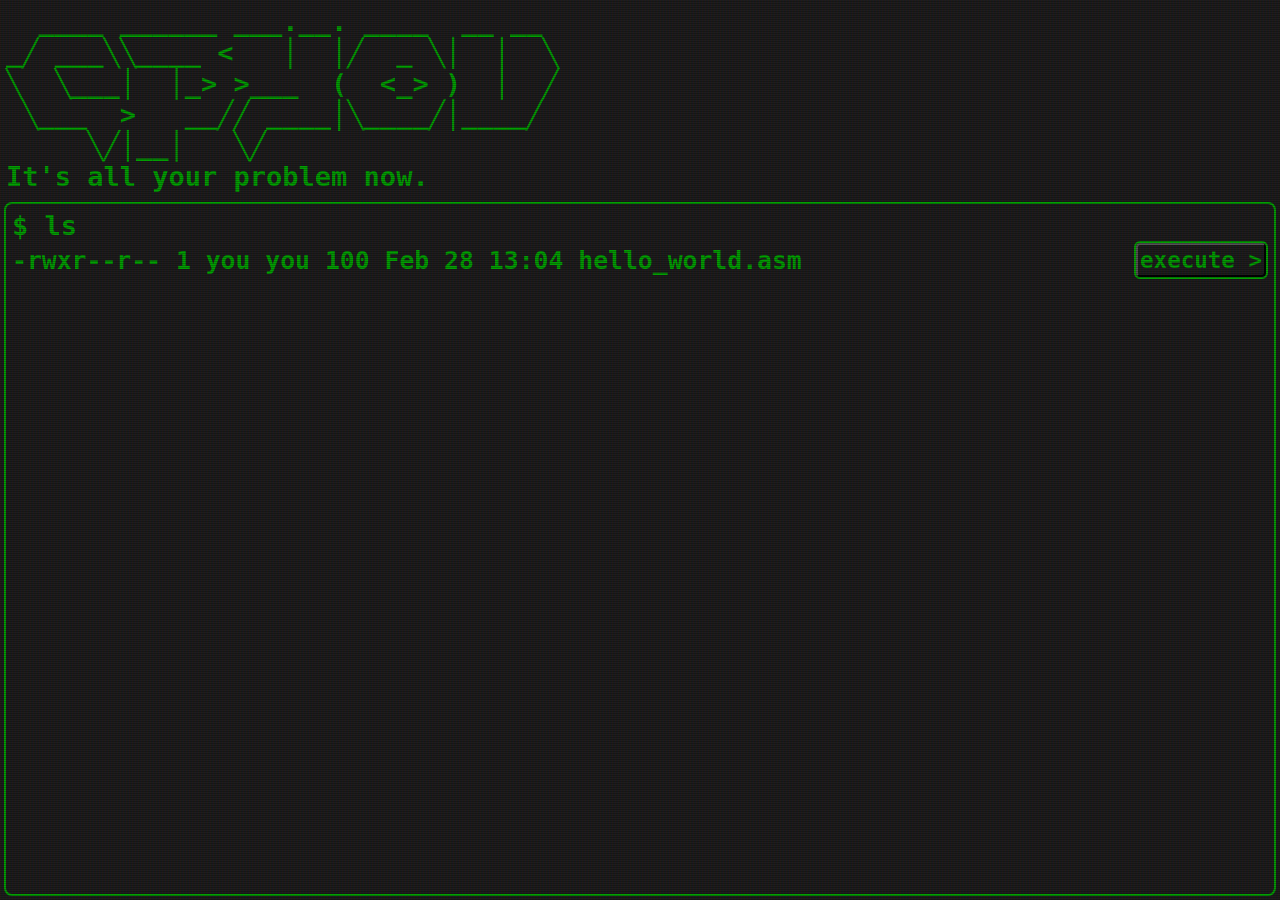
<file: index.html>
<!doctype html>
<html lang="en">
<head>
    <meta charset="UTF-8">
    <meta name="viewport" content="width=device-width, initial-scale=1">
    <title>cpyou</title>
    <link rel="stylesheet" href="style.css">
    <link rel="stylesheet" href="crt.css">
</head>
<body>
    <pre style="margin: 6px" class="title">
  ____ ______ ___.__. ____  __ __
_╱ ___╲╲____ <   │  │╱  _ ╲│  │  ╲
╲  ╲___│  │_> >___  (  &lt;_> )  │  ╱
 ╲___  >   __╱╱ ____│╲____╱│____╱
     ╲╱│__│   ╲╱
It's all your problem now.</pre>
    <div class="box flex-col flex-grow">
        <div class="title">$ ls</div>
        <div class="flex-row align-center">
            <span>-rwxr--r-- 1 you you 100 Feb 28 13:04 hello_world.asm</span>
            <div class="flex-grow"></div>
            <button class="hover-invert" onclick="window.location.replace('cpyou.html')">execute ></button>
        </div>
    </div>
</body>
</html>
</file>
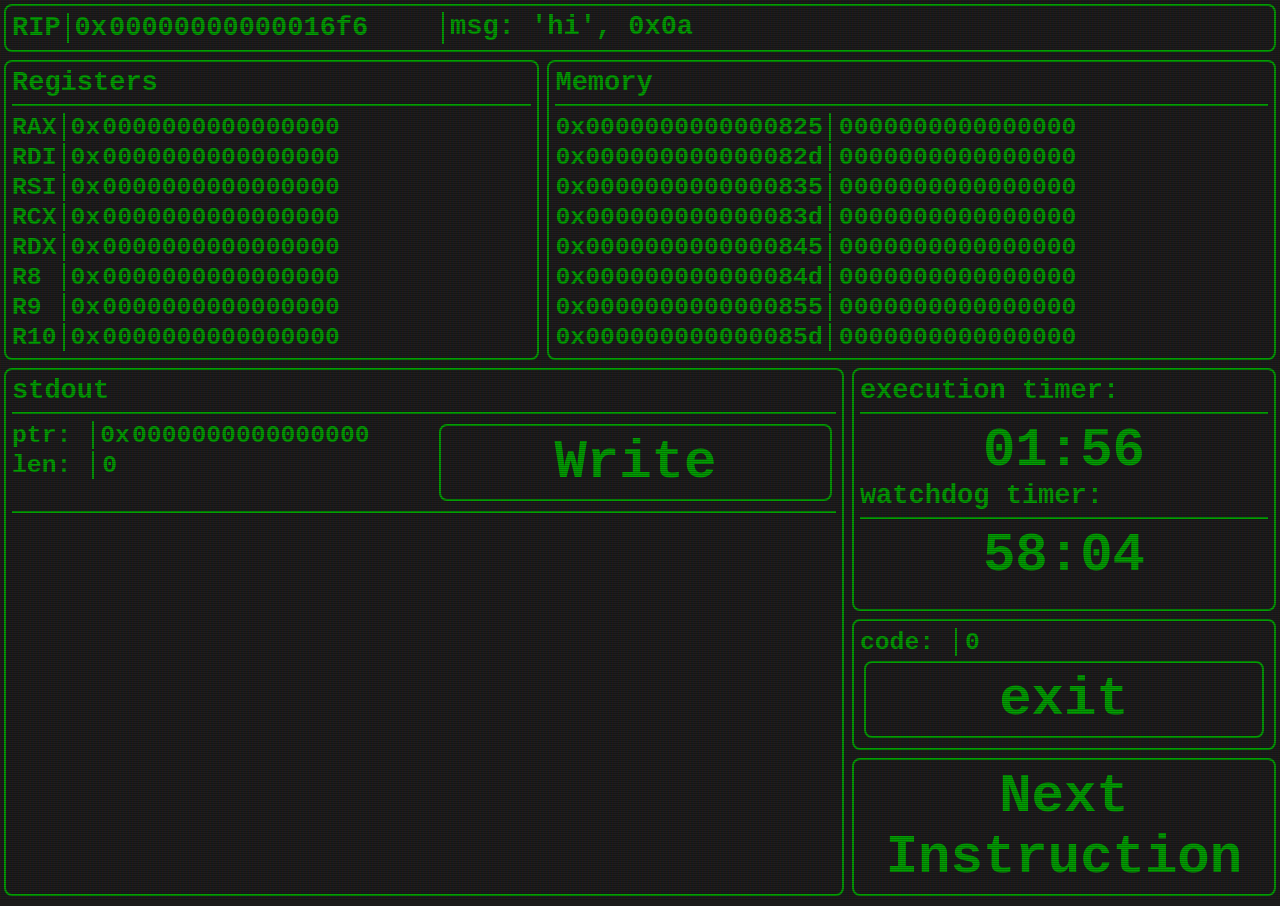
<file: cpyou.html>
<!doctype html>
<html lang="en">
<head>
    <meta charset="UTF-8">
    <meta name="viewport" content="width=device-width, initial-scale=1">
    <title>cpyou</title>
    <link rel="stylesheet" href="style.css">
    <link rel="stylesheet" href="crt.css">
</head>
<body>
    <div id="end-screen" class="box">
        <div class="timer">Process exited with code <span id="exit-code"></span></div>
        <div id="exit-message" style="text-align: center"></div>
    </div>
    <div class="flex-row box title">
        <span>RIP<span class="left-border">0x<input type="text" id="rip" maxlength="16"></span></span><span class="left-border" id="instruction"></span>
    </div>
    <div class="flex-row">
        <div class="box flex-grow flex-col">
            <div class="title bottom-border">Registers</div>
            <span>RAX<span class="left-border">0x<input type="text" id="rax" class="register-input" maxlength="16"></span></span>
            <span>RDI<span class="left-border">0x<input type="text" id="rdi" class="register-input" maxlength="16"></span></span>
            <span>RSI<span class="left-border">0x<input type="text" id="rsi" class="register-input" maxlength="16"></span></span>
            <span>RCX<span class="left-border">0x<input type="text" id="rcx" class="register-input" maxlength="16"></span></span>
            <span>RDX<span class="left-border">0x<input type="text" id="rdx" class="register-input" maxlength="16"></span></span>
            <span>R8 <span class="left-border">0x<input type="text" id="r8" class="register-input" maxlength="16"></span></span>
            <span>R9 <span class="left-border">0x<input type="text" id="r9" class="register-input" maxlength="16"></span></span>
            <span>R10<span class="left-border">0x<input type="text" id="r10" class="register-input" maxlength="16"></span></span>
        </div>
        <div class="box flex-grow flex-col">
            <div class="title bottom-border">Memory</div>
            <span>0x<span id="pointer0">0000000000000000</span><span class="left-border"><input type="text" id="memory0" class="register-input" maxlength="16"></span></span>
            <span>0x<span id="pointer1">0000000000000000</span><span class="left-border"><input type="text" id="memory1" class="register-input" maxlength="16"></span></span>
            <span>0x<span id="pointer2">0000000000000000</span><span class="left-border"><input type="text" id="memory2" class="register-input" maxlength="16"></span></span>
            <span>0x<span id="pointer3">0000000000000000</span><span class="left-border"><input type="text" id="memory3" class="register-input" maxlength="16"></span></span>
            <span>0x<span id="pointer4">0000000000000000</span><span class="left-border"><input type="text" id="memory4" class="register-input" maxlength="16"></span></span>
            <span>0x<span id="pointer5">0000000000000000</span><span class="left-border"><input type="text" id="memory5" class="register-input" maxlength="16"></span></span>
            <span>0x<span id="pointer6">0000000000000000</span><span class="left-border"><input type="text" id="memory6" class="register-input" maxlength="16"></span></span>
            <span>0x<span id="pointer7">0000000000000000</span><span class="left-border"><input type="text" id="memory7" class="register-input" maxlength="16"></span></span>
        </div>
    </div>
    <div class="flex-row flex-grow">
        <div class="box flex-grow flex-col">
            <div class="title bottom-border">stdout</div>
            <div class="flex-row bottom-border">
                <div class="flex-col">
                    <span>ptr: <span class="left-border">0x<input type="text" id="stdout-pointer" class="register-input" maxlength="16"></span></span>
                    <span>len: <span class="left-border"><input type="number" id="stdout-length" min="0" value="0"></span></span>
                </div>
                <div class="box timer flex-grow hover-invert" onclick="stdout_write()">
                    Write
                </div>
            </div>
            <div id="stdout">
            </div>
        </div>
        <div class="flex-col">
            <div class="box flex-col flex-grow">
                <div>
                    <div class="title bottom-border">execution timer:</div>
                    <div class="timer" id="execution">00:00:00</div>
                </div>
                <div>
                    <div class="title bottom-border">watchdog timer:</div>
                    <div class="timer" id="watchdog">00:15:00</div>
                </div>

            </div>
            <div class="box">
                <span>code: <span class="left-border"><input type="number" id="code" min="0" value="0"></span></span>
                <div class="box timer hover-invert" onclick="exit($('#code').value)">exit</div>
            </div>
            <div class="box hover-invert" onclick="next_instruction()">
                <div class="timer">Next<br>Instruction</div>
            </div>
        </div>
    </div>
    <script>
        function $(selector){
            return document.querySelector(selector)
        }

        function register_input(event) {
            if(event.key === "Backspace"){
                let position = this.selectionStart;
                if(position >= 0){
                    this.value = this.value.substring(0, position) + "0" + this.value.substring(position);
                    this.setSelectionRange(position, position);
                }
            }else if(event.key.length === 1 && !event.ctrlKey && !event.metaKey){
                event.preventDefault();
                event.key = event.key.toLowerCase()
                if("0123456789abcdef".indexOf(event.key) === -1){
                    return
                }
                let start = this.selectionStart;
                let value = this.value;
                if(start < this.maxLength){
                    this.value = value.substring(0, start) + event.key + value.substring(start + 1);
                    this.setSelectionRange(start + 1, start + 1);
                }
            }
        }

        for(let input of document.querySelectorAll(".register-input")){
            input.value = "0000000000000000"
            input.addEventListener("keydown", register_input)
        }

        // start of actual fucking game code

        const program = [
            "msg: 'hi', 0x0a",
            "mov rax, 1",
            "mov rdi, 1",
            "mov rsi, msg",
            "mov rdx, 3",
            "syscall",
            "mov rax, 60",
            "mov rdi, 0",
            "syscall"
        ]

        const expected_output = "hi\n"

        const MEMORY_POINTER_OFFSET = Math.floor(Math.random() * 2048) + 2048
        const INSTRUCTION_POINTER_OFFSET = Math.floor(Math.random() * 2048) + 4096
        let instruction_pointer = 0
        let execution_time_secs = 0
        let execution_time_fractional_secs = 0
        const WATCHDOG_TIME = 60
        let watchdog_time_secs = WATCHDOG_TIME
        let watchdog_time_fractional_secs = 0
        let timer_interval
        let stdout_log = ""

        for(let i = 0; i <= 7; i++){
            $(`#pointer${i}`).innerText = (MEMORY_POINTER_OFFSET+(i*8)).toString(16).padStart(16, "0");
        }

        $("#instruction").innerText = program[instruction_pointer]
        $("#rip").value = (INSTRUCTION_POINTER_OFFSET+instruction_pointer).toString(16).padStart(16, "0")

        function update_timers(){
            if(execution_time_fractional_secs < 59){
                execution_time_fractional_secs += 1
            }else{
                execution_time_fractional_secs = 0
                execution_time_secs += 1
            }
            $("#execution").innerText = `${execution_time_secs.toString().padStart(2, "0")}:${execution_time_fractional_secs.toString().padStart(2, "0")}`
            if(watchdog_time_fractional_secs > 0){
                watchdog_time_fractional_secs -= 1
            }else{
                watchdog_time_fractional_secs = 59
                watchdog_time_secs -= 1
            }
            if(watchdog_time_fractional_secs <= 0 && watchdog_time_secs <= 0){
                exit(137)
            }
            $("#watchdog").innerText = `${watchdog_time_secs.toString().padStart(2, "0")}:${watchdog_time_fractional_secs.toString().padStart(2, "0")}`
        }

        function main(){
            timer_interval = setInterval(update_timers, 10)
        }

        main()

        function next_instruction(){
            instruction_pointer += 1
            if(instruction_pointer === program.length){
                exit(139)
                return
            }
            $("#instruction").innerText = program[instruction_pointer]
            watchdog_time_secs = WATCHDOG_TIME
            watchdog_time_fractional_secs = 0
        }

        function stdout_write(){
            let write_length = $("#stdout-length").value
            let write_memory = parseInt($("#stdout-pointer").value, 16) - MEMORY_POINTER_OFFSET
            if(write_memory < 0 || (write_memory+parseInt(write_length)) > 64){
                exit(139)
                return
            }
            let all_memory = ""
            for(let i=0; i<=7; i++){
                all_memory += $(`#memory${i}`).value
            }
            stdout_log +=  all_memory.substring(write_memory*2, (write_memory+write_length)*2).match(/.{1,2}/g).map(byte => String.fromCharCode(parseInt(byte, 16))).join("")
            $("#stdout").innerText = stdout_log
        }

        function exit(code){
            clearInterval(timer_interval)
            let end_screen = $("#end-screen")
            let exit_message = $("#exit-message")
            $("#exit-code").innerText = code
            console.log(code)
            if(code == 0){
                if(stdout_log === expected_output){
                    exit_message.innerText = `${$("#execution").innerText}, you're pushing Pentium!`
                }else{
                    end_screen.classList.add("red")
                    exit_message.innerText = "Some poor developer is going to lose sleep over why tf that was the output."
                }
            }else if(code == 137){
                end_screen.classList.add("red")
                exit_message.innerText = "Watchdog Overrun"
            }else{
                end_screen.classList.add("red")
                exit_message.innerText = "SIGSEGV"
            }
            end_screen.style.display = "block"
        }
    </script>
</body>
</html>
</file>
<file: style.css>
:root {
    --green-fg: #00a100;
    --dark-bg: #1c1b1b;
}

* {
    user-select: none;
    font-family: monospace;
    font-weight: bold;
    caret: var(--green-fg) block;
}

.flex-row, .flex-col {
    display: flex;
}

.flex-row {
    flex-direction: row;
}

.flex-col {
    flex-direction: column;
}

.flex-grow {
    flex-grow: 1;
}

.flex {
    flex: 1;
}

body {
    height: 100vh;
    margin: 0;
    display: flex;
    flex-direction: column;
    background-color: var(--dark-bg);
    color: var(--green-fg);
}

.box {
    font-size: 2.75vmin;
    padding: 6px;
    margin: 6px;
    outline: 2px solid var(--green-fg);
    border-radius: 6px;
    color: var(--green-fg);
    background-color: var(--dark-bg);
}

button {
    font-size: 2.5vmin;
    margin: 2px;
    padding: 2px;
    outline: 2px solid var(--green-fg);
    border-radius: 4px;
    color: var(--green-fg);
    background-color: var(--dark-bg);
}

.title {
    font-size: 3vmin;
}

.align-center {
    align-items: center;
}

.hover-invert:hover, .hover-invert:hover * {
    cursor: pointer;
    background-color: var(--green-fg);
    color: var(--dark-bg);
}

.left-border {
    border-left: 2px solid var(--green-fg);
    padding-left: 6px;
    margin-left: 6px;
}

.bottom-border {
    border-bottom: 2px solid var(--green-fg);
    padding-bottom: 6px;
    margin-bottom: 6px;
}

input {
    border: none;
    font-size: inherit;
    color: inherit;
    background-color: inherit;
}

.timer {
    text-align: center;
    font-size: 6vmin;
}

#end-screen {
    display: none;
    position: fixed;
    top: 25%;
    left: 25%;
    width: 50%;
    height: 50%;
}

.red * {
    border-color: #ff0000;
    color: #ff0000;
}
</file>
<file: crt.css>
@keyframes flicker {
    0% {
        opacity: 0.27861;
    }
    5% {
        opacity: 0.94769;
    }
    10% {
        opacity: 0.23604;
    }
    15% {
        opacity: 0.90626;
    }
    20% {
        opacity: 0.18128;
    }
    25% {
        opacity: 0.83891;
    }
    30% {
        opacity: 0.65583;
    }
    35% {
        opacity: 0.67807;
    }
    40% {
        opacity: 0.26559;
    }
    45% {
        opacity: 0.84693;
    }
    50% {
        opacity: 0.96019;
    }
    55% {
        opacity: 0.08594;
    }
    60% {
        opacity: 0.20313;
    }
    65% {
        opacity: 0.71988;
    }
    70% {
        opacity: 0.53455;
    }
    75% {
        opacity: 0.37288;
    }
    80% {
        opacity: 0.71428;
    }
    85% {
        opacity: 0.70419;
    }
    90% {
        opacity: 0.7003;
    }
    95% {
        opacity: 0.36108;
    }
    100% {
        opacity: 0.24387;
    }
}
@keyframes shadow {
    0% {
        text-shadow: 0.4389924193300864px 0 1px rgba(0,30,255,0.5), -0.4389924193300864px 0 1px rgba(255,0,80,0.3), 0 0 3px;
    }
    5% {
        text-shadow: 2.7928974010788217px 0 1px rgba(0,30,255,0.5), -2.7928974010788217px 0 1px rgba(255,0,80,0.3), 0 0 3px;
    }
    10% {
        text-shadow: 0.02956275843481219px 0 1px rgba(0,30,255,0.5), -0.02956275843481219px 0 1px rgba(255,0,80,0.3), 0 0 3px;
    }
    15% {
        text-shadow: 0.40218538552878136px 0 1px rgba(0,30,255,0.5), -0.40218538552878136px 0 1px rgba(255,0,80,0.3), 0 0 3px;
    }
    20% {
        text-shadow: 3.4794037899852017px 0 1px rgba(0,30,255,0.5), -3.4794037899852017px 0 1px rgba(255,0,80,0.3), 0 0 3px;
    }
    25% {
        text-shadow: 1.6125630401149584px 0 1px rgba(0,30,255,0.5), -1.6125630401149584px 0 1px rgba(255,0,80,0.3), 0 0 3px;
    }
    30% {
        text-shadow: 0.7015590085143956px 0 1px rgba(0,30,255,0.5), -0.7015590085143956px 0 1px rgba(255,0,80,0.3), 0 0 3px;
    }
    35% {
        text-shadow: 3.896914047650351px 0 1px rgba(0,30,255,0.5), -3.896914047650351px 0 1px rgba(255,0,80,0.3), 0 0 3px;
    }
    40% {
        text-shadow: 3.870905614848819px 0 1px rgba(0,30,255,0.5), -3.870905614848819px 0 1px rgba(255,0,80,0.3), 0 0 3px;
    }
    45% {
        text-shadow: 2.231056963361899px 0 1px rgba(0,30,255,0.5), -2.231056963361899px 0 1px rgba(255,0,80,0.3), 0 0 3px;
    }
    50% {
        text-shadow: 0.08084290417898504px 0 1px rgba(0,30,255,0.5), -0.08084290417898504px 0 1px rgba(255,0,80,0.3), 0 0 3px;
    }
    55% {
        text-shadow: 2.3758461067427543px 0 1px rgba(0,30,255,0.5), -2.3758461067427543px 0 1px rgba(255,0,80,0.3), 0 0 3px;
    }
    60% {
        text-shadow: 2.202193051050636px 0 1px rgba(0,30,255,0.5), -2.202193051050636px 0 1px rgba(255,0,80,0.3), 0 0 3px;
    }
    65% {
        text-shadow: 2.8638780614874975px 0 1px rgba(0,30,255,0.5), -2.8638780614874975px 0 1px rgba(255,0,80,0.3), 0 0 3px;
    }
    70% {
        text-shadow: 0.48874025155497314px 0 1px rgba(0,30,255,0.5), -0.48874025155497314px 0 1px rgba(255,0,80,0.3), 0 0 3px;
    }
    75% {
        text-shadow: 1.8948491305757957px 0 1px rgba(0,30,255,0.5), -1.8948491305757957px 0 1px rgba(255,0,80,0.3), 0 0 3px;
    }
    80% {
        text-shadow: 0.0833037308038857px 0 1px rgba(0,30,255,0.5), -0.0833037308038857px 0 1px rgba(255,0,80,0.3), 0 0 3px;
    }
    85% {
        text-shadow: 0.09769827255241735px 0 1px rgba(0,30,255,0.5), -0.09769827255241735px 0 1px rgba(255,0,80,0.3), 0 0 3px;
    }
    90% {
        text-shadow: 3.443339761481782px 0 1px rgba(0,30,255,0.5), -3.443339761481782px 0 1px rgba(255,0,80,0.3), 0 0 3px;
    }
    95% {
        text-shadow: 2.1841838852799786px 0 1px rgba(0,30,255,0.5), -2.1841838852799786px 0 1px rgba(255,0,80,0.3), 0 0 3px;
    }
    100% {
        text-shadow: 2.6208764473832513px 0 1px rgba(0,30,255,0.5), -2.6208764473832513px 0 1px rgba(255,0,80,0.3), 0 0 3px;
    }
}
body::after {
    content: " ";
    display: block;
    position: absolute;
    top: 0;
    left: 0;
    bottom: 0;
    right: 0;
    background: rgba(18, 16, 16, 0.1);
    opacity: 0;
    z-index: 2;
    pointer-events: none;
    animation: flicker 0.15s infinite;
}
body::before {
    content: " ";
    display: block;
    position: absolute;
    top: 0;
    left: 0;
    bottom: 0;
    right: 0;
    background: linear-gradient(rgba(18, 16, 16, 0) 50%, rgba(0, 0, 0, 0.25) 50%), linear-gradient(90deg, rgba(255, 0, 0, 0.06), rgba(0, 255, 0, 0.02), rgba(0, 0, 255, 0.06));
    z-index: 2;
    background-size: 100% 2px, 3px 100%;
    pointer-events: none;
}
* {
    animation: shadow 1.6s infinite;
}
</file>
